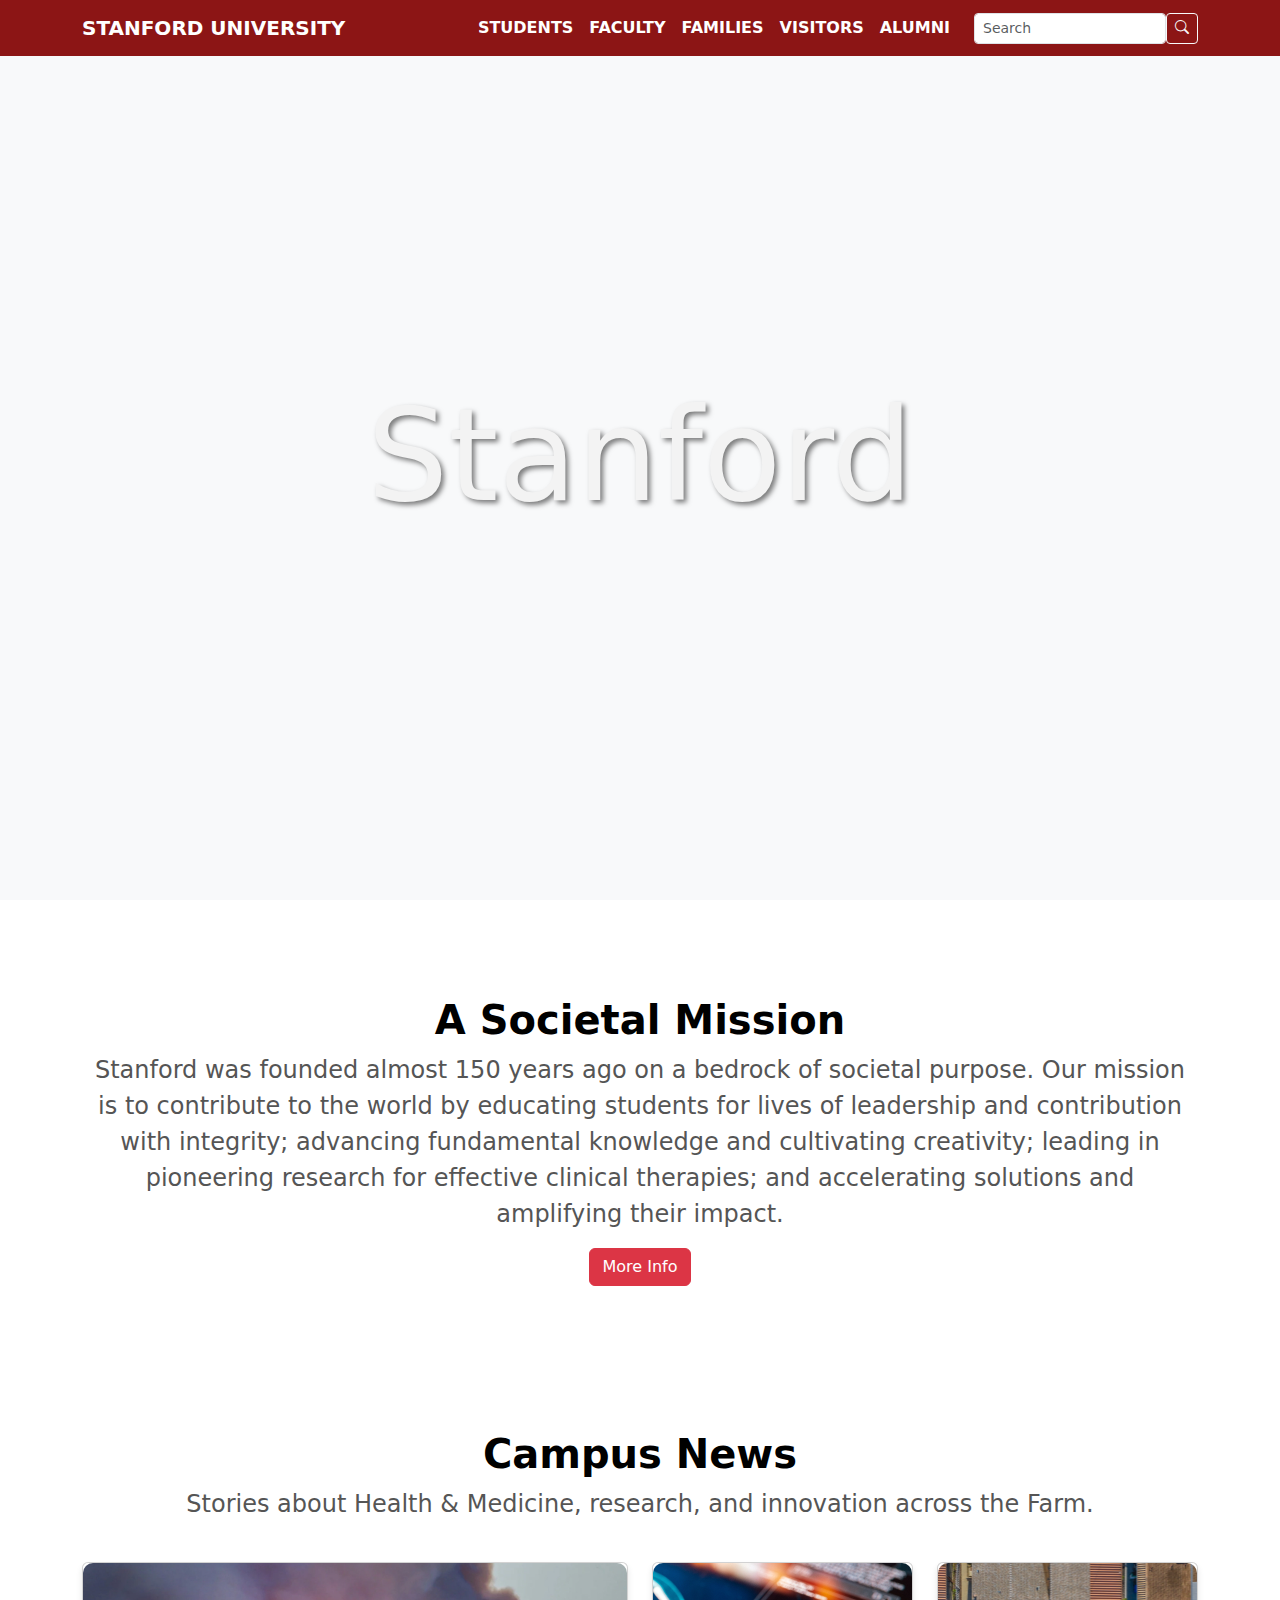
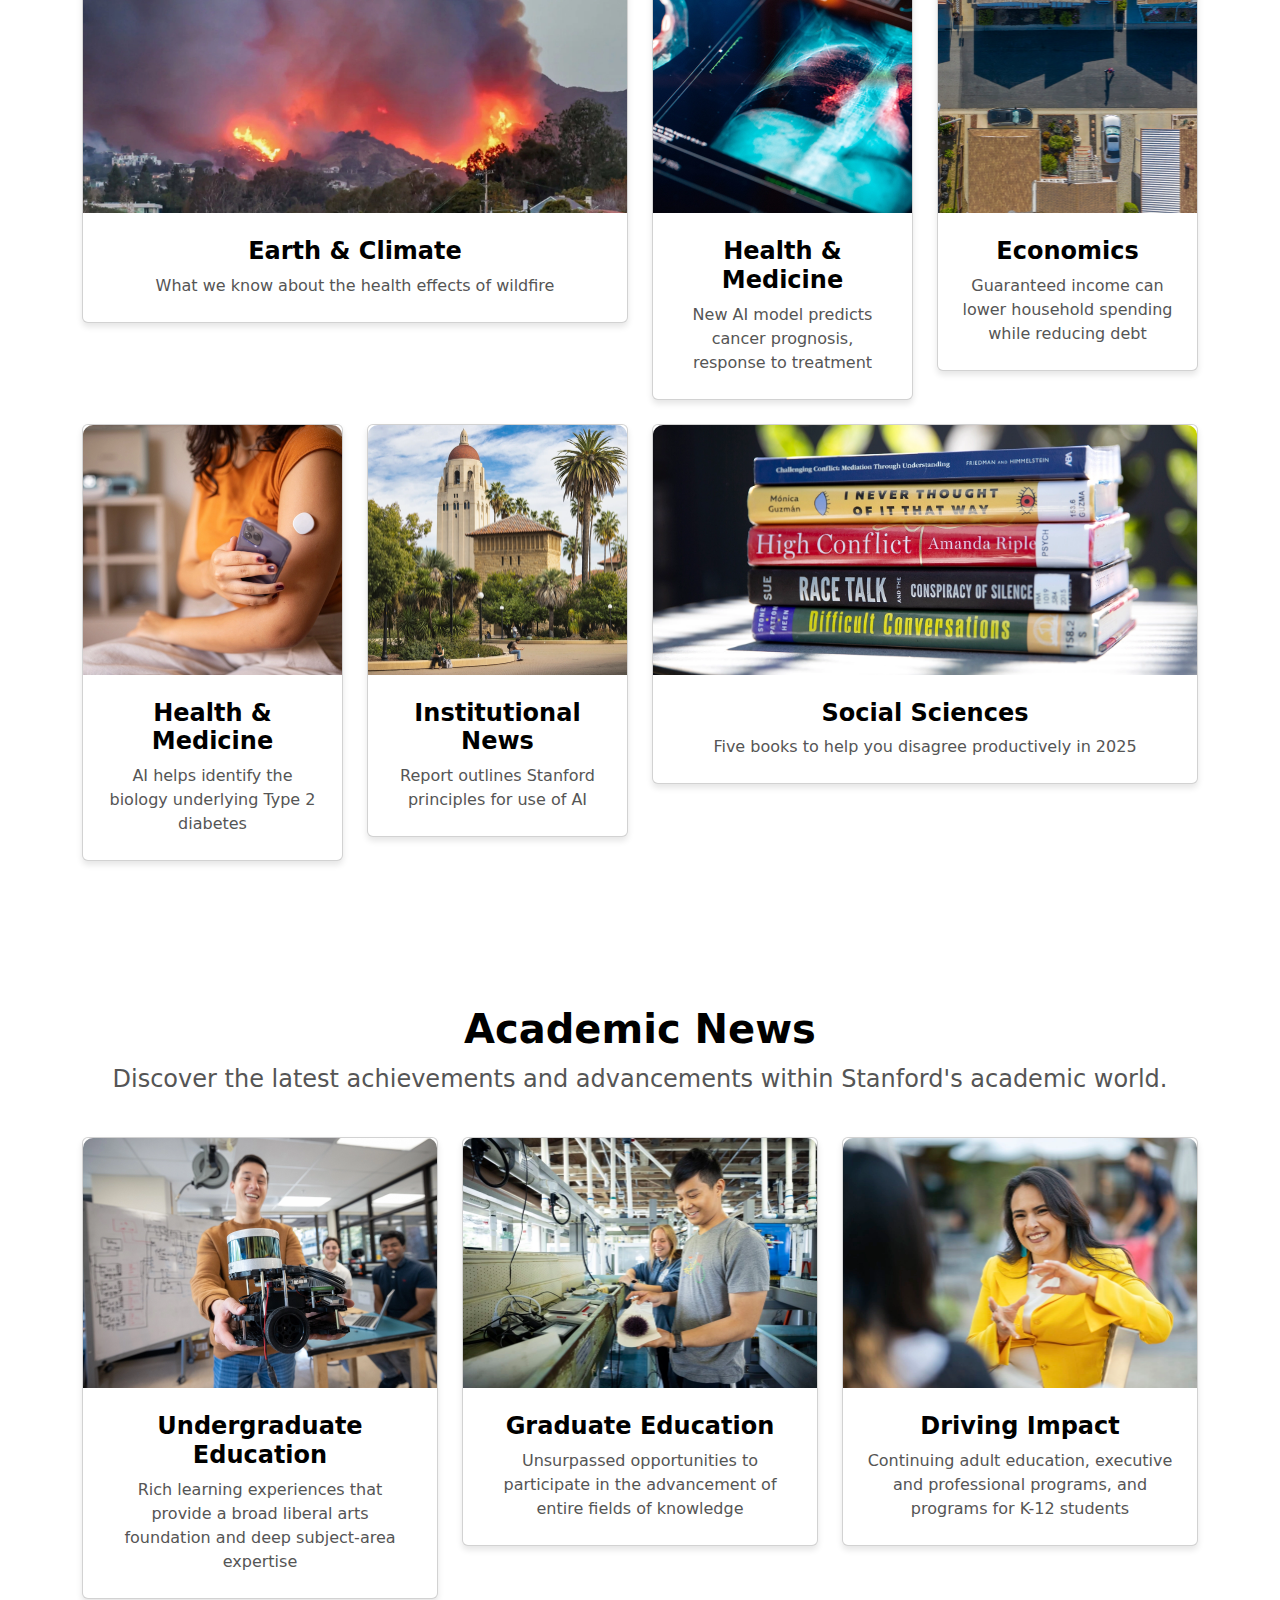
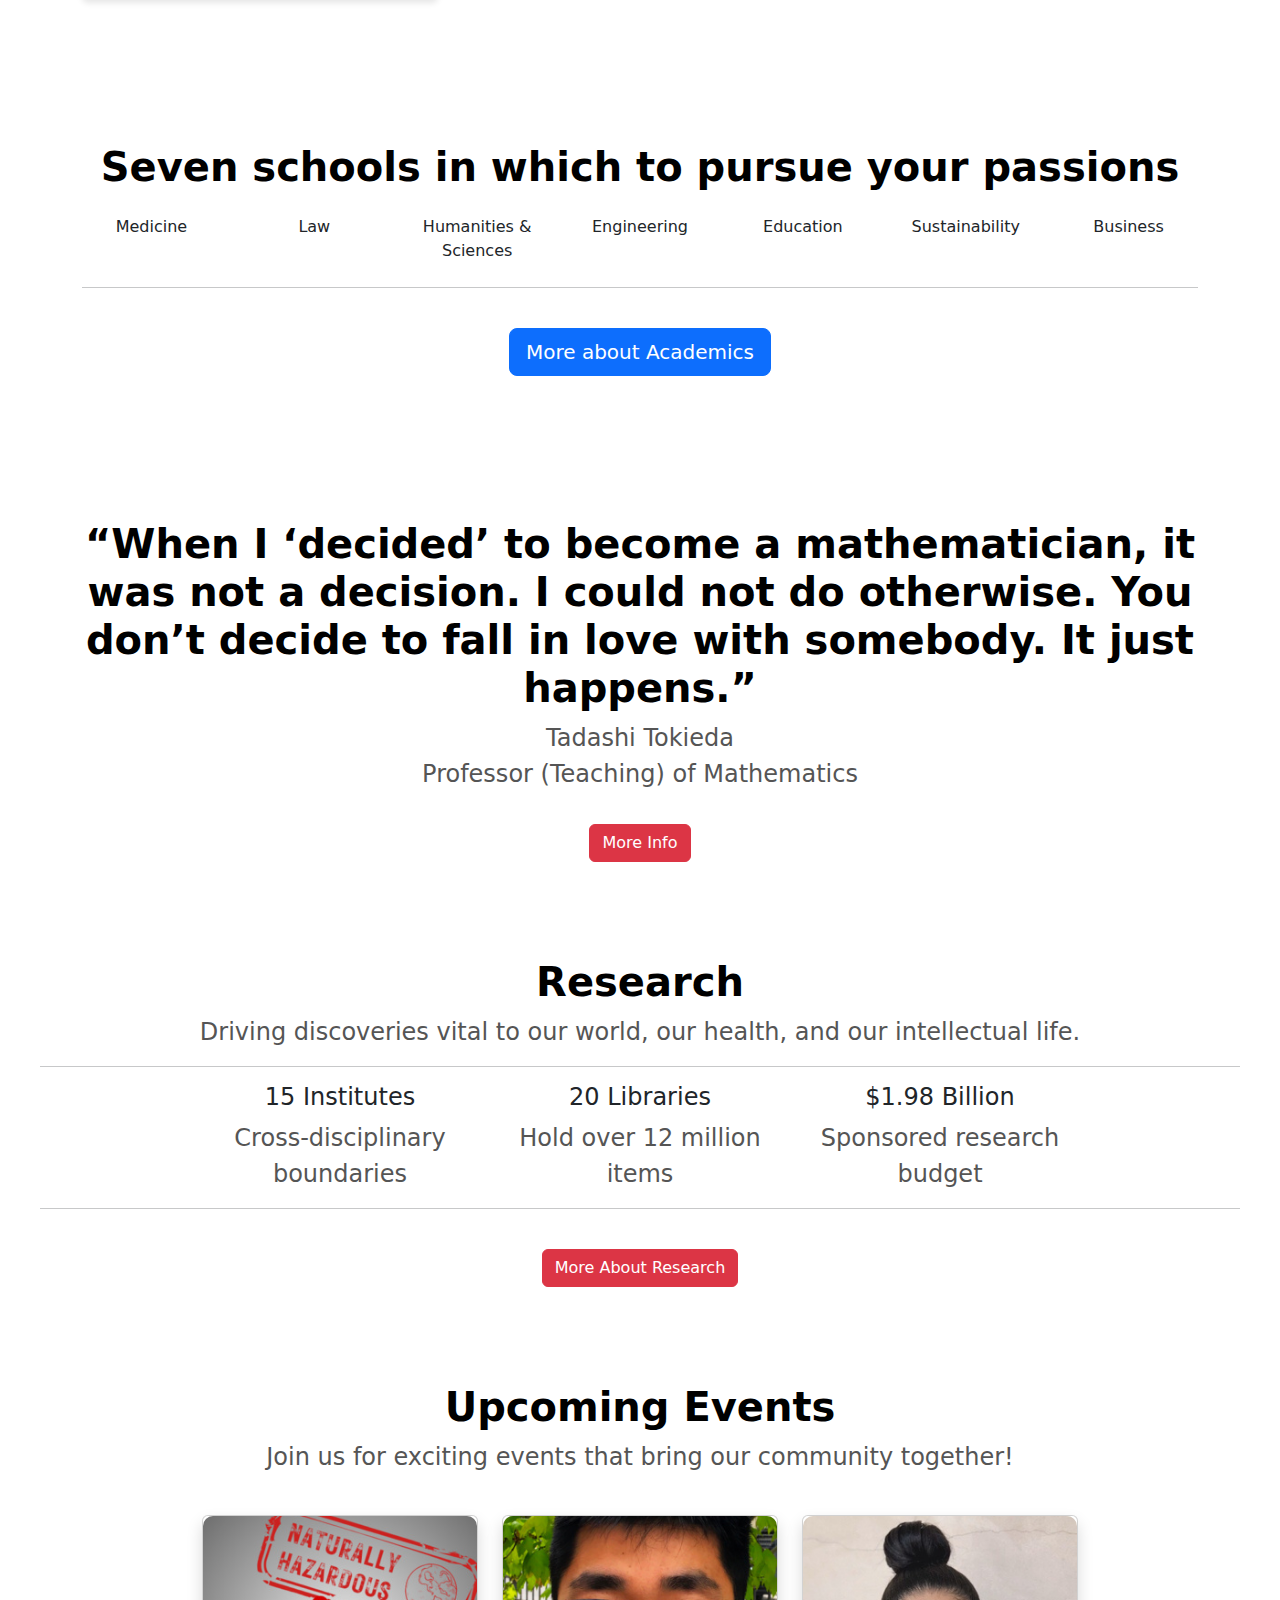
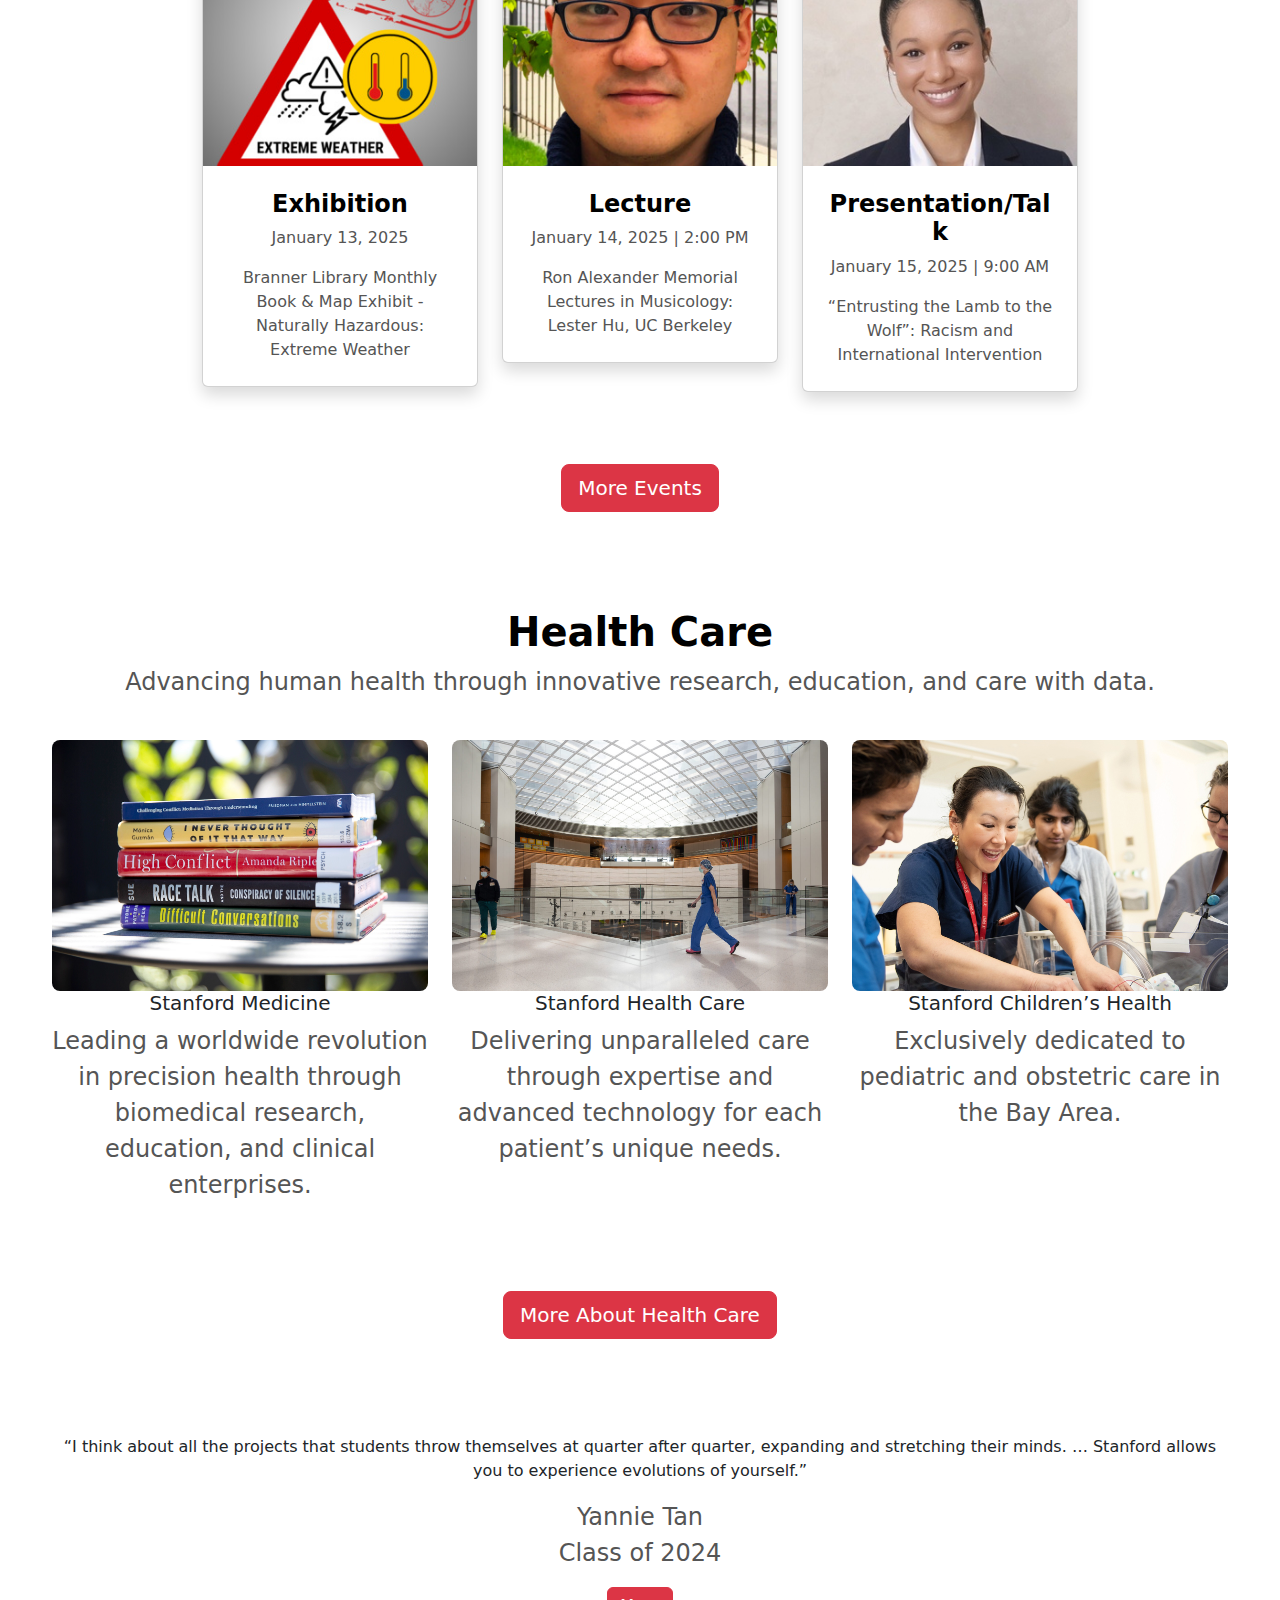
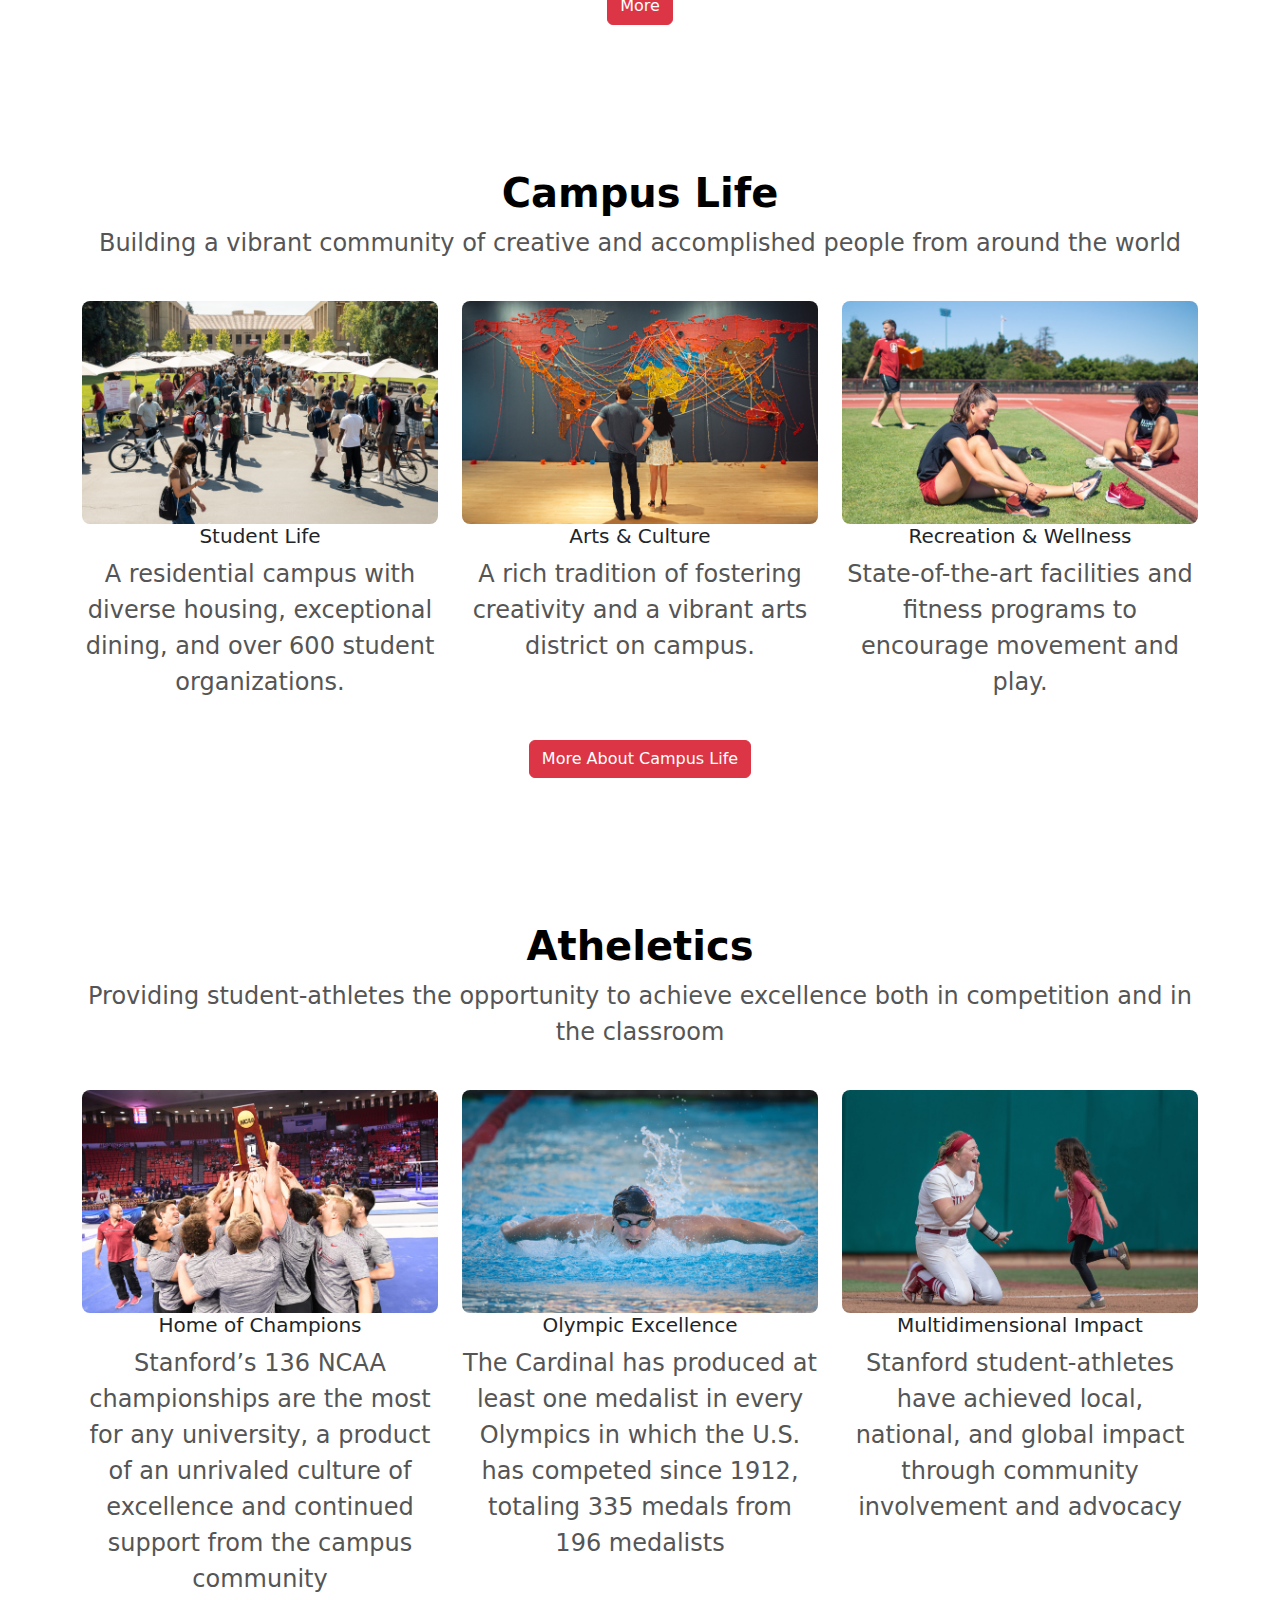
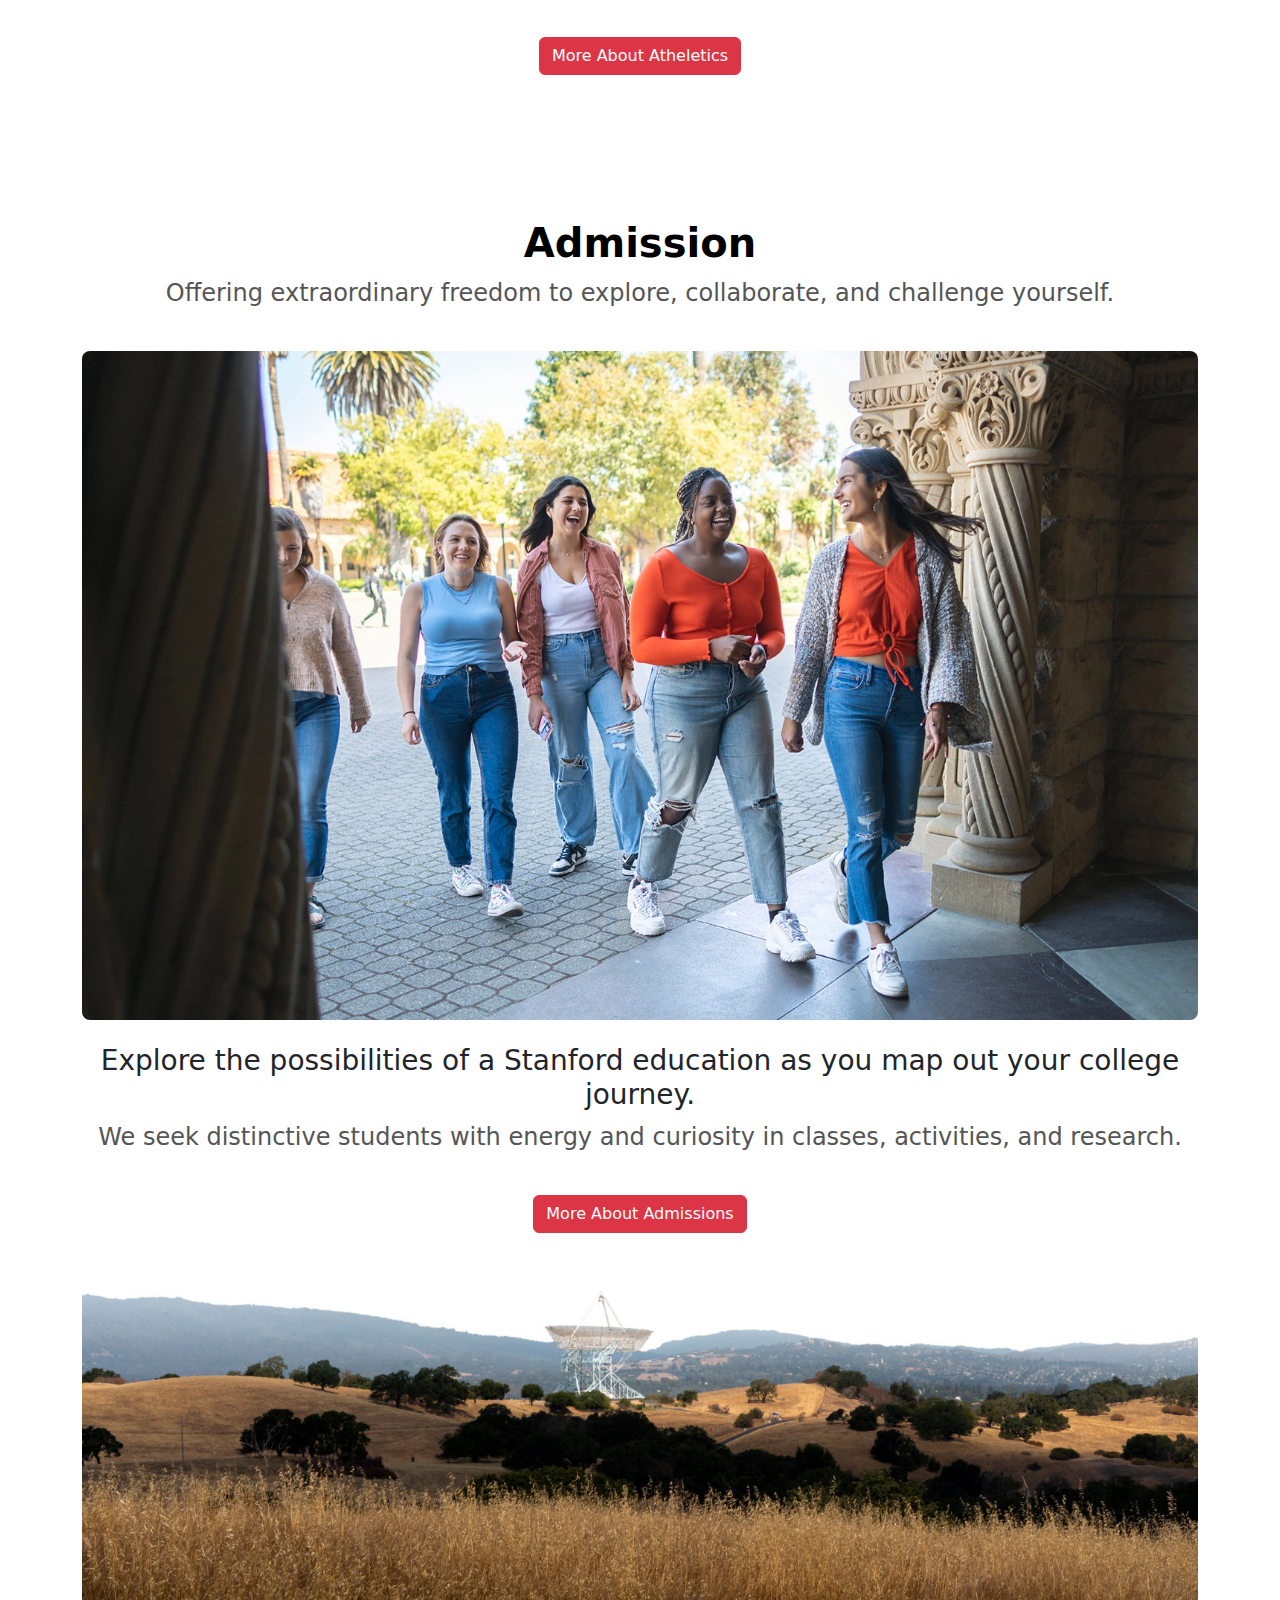
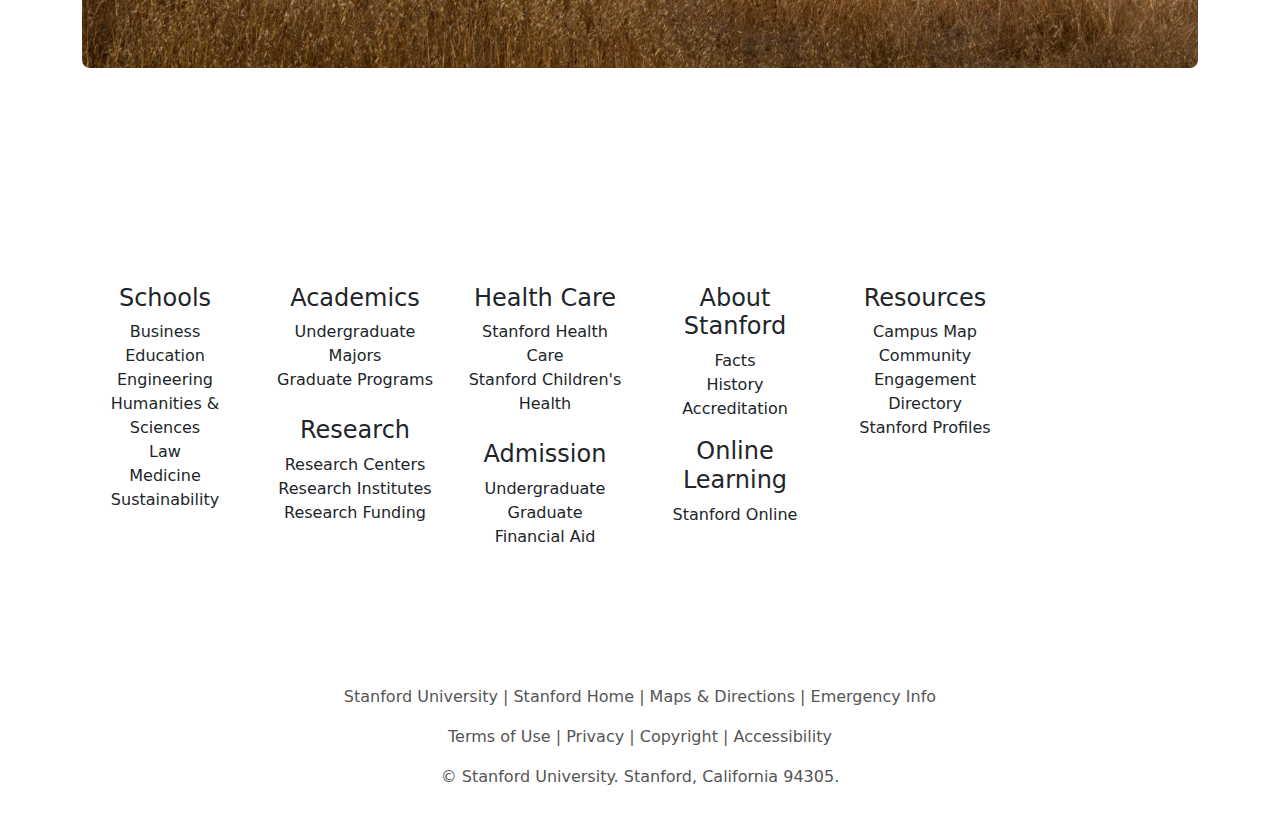
<file: index.html>
<!DOCTYPE html>
<html lang="en">
<head>
    <meta charset="UTF-8">
    <meta name="viewport" content="width=device-width, initial-scale=1.0">

    <title>Stanford University</title>
    <link rel="icon" href="PICS/hero2.png" type="image/x-icon">
    <link rel="icon" href="PICS/hero2.png" type="image/png">
    <link rel="icon" href="stanford_logo.ico" type="image/x-icon">
    <link rel="stylesheet" href="stanford.css">
    <link href="https://cdn.jsdelivr.net/npm/bootstrap@5.3.0-alpha1/dist/css/bootstrap.min.css" rel="stylesheet">
    <link href="https://cdn.jsdelivr.net/npm/bootstrap-icons/font/bootstrap-icons.css" rel="stylesheet">
</head>
<body>
    <!-- Navbar -->
    <nav class="navbar navbar-expand-lg navbar-light fixed-top" style="background-color: #8c1515;">
        <div class="container">
            <a class="navbar-brand text-white fw-bold" href="index.html">Stanford University</a>
            <button class="navbar-toggler" type="button" data-bs-toggle="collapse" data-bs-target="#navbarNav">
                <span class="navbar-toggler-icon"></span>
            </button>
            <div class="collapse navbar-collapse" id="navbarNav">
                <ul class="navbar-nav ms-auto">
                    <li class="nav-item"><a class="nav-link text-white fw-bold" href="#">Students</a></li>
                    <li class="nav-item"><a class="nav-link text-white fw-bold" href="#">Faculty</a></li>
                    <li class="nav-item"><a class="nav-link text-white fw-bold" href="#">Families</a></li>
                    <li class="nav-item"><a class="nav-link text-white fw-bold" href="#">Visitors</a></li>
                    <li class="nav-item"><a class="nav-link text-white fw-bold" href="#">Alumni</a></li>
                </ul>
                <form class="d-flex ms-3">
                    <input class="form-control form-control-sm" type="search" placeholder="Search">
                    <button class="btn btn-outline-light btn-sm" type="submit"><i class="bi bi-search"></i></button>
                </form>
            </div>
        </div>
    </nav>

    <!-- Header Section -->
    <header class="text-center py-5 bg-light">
        <div class="banner_text"></div>
        <h1>Stanford</h1>
    </header>

    <!-- Mission Section -->
    <section class="container my-5 text-center">
        <h2>A Societal Mission</h2>
        <p>Stanford was founded almost 150 years ago on a bedrock of societal purpose. Our mission is to contribute to the world by educating students for lives of leadership and contribution with integrity; advancing fundamental knowledge and cultivating creativity; leading in pioneering research for effective clinical therapies; and accelerating solutions and amplifying their impact.</p>
        <a href="#more-info" class="btn btn-danger">More Info</a>
    </section>
</body>
</html>

<!-- Campus News Section -->
<section class="container my-5 text-center">
    <h2>Campus News</h2>
    <p>Stories about Health & Medicine, research, and innovation across the Farm.</p>  <br>
    <div class="row">
                <!-- First Row -->
                <div class="col-md-6">
                    <div class="card">
                        <img src="earthnclimate.webp" class="card-img-top" alt="Earth & Climate">
                        <div class="card-body">
                            <h5 class="card-title">Earth & Climate</h5>
                            <p class="card-text">What we know about the health effects of wildfire</p>
                        </div>
                    </div>
                </div>
                <div class="col-md-3">
                    <div class="card">
                        <img src="healthnmedicine.webp" class="card-img-top" alt="Health & Medicine">
                        <div class="card-body">
                            <h5 class="card-title">Health & Medicine</h5>
                            <p class="card-text">New AI model predicts cancer prognosis, response to treatment</p>
                        </div>
                    </div>
                </div>
                <div class="col-md-3">
                    <div class="card">
                        <img src="Economics.webp" class="card-img-top" alt="Economics">
                        <div class="card-body">
                            <h5 class="card-title">Economics</h5>
                            <p class="card-text">Guaranteed income can lower household spending while reducing debt</p>
                        </div>
                    </div>
                </div>
            </div>
            <div class="row mt-4">
                <!-- Second Row -->
                <div class="col-md-3">
                    <div class="card">
                        <img src="Health & Medicine.webp" class="card-img-top" alt="Health & Medicine">
                        <div class="card-body">
                            <h5 class="card-title">Health & Medicine</h5>
                            <p class="card-text">AI helps identify the biology underlying Type 2 diabetes</p>
                        </div>
                    </div>
                </div>
                <div class="col-md-3">
                    <div class="card">
                        <img src="Institutional News.webp" class="card-img-top" alt="Institutional News">
                        <div class="card-body">
                            <h5 class="card-title">Institutional News</h5>
                            <p class="card-text">Report outlines Stanford principles for use of AI</p>
                        </div>
                    </div>
                </div>
                <div class="col-md-6">
                    <div class="card">
                        <img src="Social Sciences.webp" class="card-img-top" alt="Social Sciences">
                        <div class="card-body">
                            <h5 class="card-title">Social Sciences</h5>
                            <p class="card-text">Five books to help you disagree productively in 2025</p>
                        </div>
                    </div>
                </div>
            </div>
        </section>
        
<!-- Academic News Section -->
<section class="container my-5 text-center">
    <h2>Academic News</h2>
    <p>Discover the latest achievements and advancements within Stanford's academic world.</p>  <br>
    <div class="row">
        <!-- Academic News Stories -->
        <div class="col-md-4">
            <div class="card">
                <img src="ugedu.webp" class="card-img-top" alt="Undergraduate Education">
                <div class="card-body">
                    <h5 class="card-title">Undergraduate Education</h5>
                    <p class="card-text">Rich learning experiences that provide a broad liberal arts foundation and deep subject-area expertise</p>
                </div>
            </div>
        </div>
        <div class="col-md-4">
            <div class="card">
                <img src="geedu.webp" class="card-img-top" alt="">
                <div class="card-body">
                    <h5 class="card-title">Graduate Education</h5>
                    <p class="card-text">Unsurpassed opportunities to participate in the advancement of entire fields of knowledge</p>
                </div>
            </div>
        </div>
        <div class="col-md-4">
            <div class="card">
                <img src="Driving Impact.webp" class="card-img-top" alt="Driving Impact">
                <div class="card-body">
                    <h5 class="card-title">Driving Impact</h5>
                    <p class="card-text">Continuing adult education, executive and professional programs, and programs for K-12 students

                    </p>
                </div>
            </div>
        </div>
    </div>
</section>

<!-- Seven Schools Section -->
<section id="seven-schools" class="container my-5 text-center">
    <h2>Seven schools in which to pursue your passions</h2>
    <div class="row my-4">
        <div class="col">Medicine</div>
        <div class="col">Law</div>
        <div class="col">Humanities & Sciences</div>
        <div class="col">Engineering</div>
        <div class="col">Education</div>
        <div class="col">Sustainability</div>
        <div class="col">Business</div>
    </div>
    <hr>
    <a href="#more-academics" class="btn btn-primary btn-lg mt-4">More about Academics</a>
</section>

<!-- Quote Section -->
<section id="quote-section" class="container-fluid text-center py-5">
    <h2 class="quote-text">
        “When I ‘decided’ to become a mathematician, it was not a decision. I could not do otherwise. You don’t decide to fall in love with somebody. It just happens.”
    </h2>
    <p class="quote-author">Tadashi Tokieda <br> Professor (Teaching) of Mathematics</p>
    <a href="#more-info" class="btn btn-danger mt-3">More Info</a>
</section>


<!-- Research Section -->
<section id="research" class="container-fluid text-center py-5">
    <h2>Research</h2>
    <p>Driving discoveries vital to our world, our health, and our intellectual life.</p>
    <div class="row justify-content-center">
        <hr>
        <div class="col-md-3"><h4>15 Institutes</h4><p>Cross-disciplinary boundaries</p></div>
        <div class="col-md-3"><h4>20 Libraries</h4><p>Hold over 12 million items</p></div>
        <div class="col-md-3"><h4>$1.98 Billion</h4><p>Sponsored research budget</p></div>
        <hr>
    </div>
    <a href="#more-research" class="btn btn-danger mt-4">More About Research</a>
</section>

<!-- Upcoming Events Section -->
<section id="upcoming-events" class="container-fluid text-center py-5">
    <h2>Upcoming Events</h2>
    <p>Join us for exciting events that bring our community together!</p>
    <br>
    <div class="row justify-content-center">
        <!-- Exhibition Card -->
        <div class="col-md-3 mb-4">
            <div class="card shadow">
                <img src="exhibition.jpg" class="card-img-top img-fluid" alt="Exhibition">
                <div class="card-body text-center">
                    <h5 class="card-title">Exhibition</h5>
                    <p class="card-text">January 13, 2025</p>
                    <p class="card-text">Branner Library Monthly Book & Map Exhibit - Naturally Hazardous: Extreme Weather</p>
                </div>
            </div>
        </div>
        <!-- Lecture Card -->
        <div class="col-md-3 mb-4">
            <div class="card shadow">
                <img src="lecture1.jpg" class="card-img-top img-fluid" alt="Lecture">
                <div class="card-body text-center">
                    <h5 class="card-title">Lecture</h5>
                    <p class="card-text">January 14, 2025 | 2:00 PM</p>
                    <p class="card-text">Ron Alexander Memorial Lectures in Musicology: Lester Hu, UC Berkeley</p>
                </div>
            </div>
        </div>
        <!-- Presentation/Talk Card -->
        <div class="col-md-3 mb-4">
            <div class="card shadow">
                <img src="lecture2.jpg" class="card-img-top img-fluid" alt="Presentation/Talk">
                <div class="card-body text-center">
                    <h5 class="card-title">Presentation/Talk</h5>
                    <p class="card-text">January 15, 2025 | 9:00 AM</p>
                    <p class="card-text">“Entrusting the Lamb to the Wolf”: Racism and International Intervention</p>
                </div>
            </div>
        </div>
    </div>
    
    </div>
    <a href="#" class="btn btn-danger btn-lg mt-5">More Events</a>
</section>

<!-- Health Care Section -->
<section id="health-care" class="container-fluid py-5 text-center">
    <h2>Health Care</h2>
    <p>Advancing human health through innovative research, education, and care with data.</p>
    <br>
    <div class="row justify-content-center">
        <div class="col-md-4 mb-4">
            <img src="Social Sciences.webp" class="img-fluid" alt="Stanford Medicine">  <br>
            <h5>Stanford Medicine</h5>
            <p>Leading a worldwide revolution in precision health through biomedical research, education, and clinical enterprises.</p>
        </div>
        <div class="col-md-4 mb-4">
            <img src="SHC.jpg" class="img-fluid" alt="Stanford Health Care">  <br>
            <h5>Stanford Health Care</h5>
            <p>Delivering unparalleled care through expertise and advanced technology for each patient’s unique needs.</p>
        </div>
        <div class="col-md-4 mb-4">
            <img src="SCH.webp" class="img-fluid" alt="Stanford Children's Health">  <br>
            <h5>Stanford Children’s Health</h5>
            <p>Exclusively dedicated to pediatric and obstetric care in the Bay Area.</p>
        </div>
    </div>
    <a href="#" class="btn btn-danger btn-lg mt-5">More About Health Care</a>
</section>

<!-- Full Background Section -->
<section id="full-background" class="container-fluid text-center py-5">
    <div class="quote-container">
    <blockquote>“I think about all the projects that students throw themselves at quarter after quarter, expanding and stretching their minds. … Stanford allows you to experience evolutions of yourself.”</blockquote>
    <p>Yannie Tan<br>Class of 2024</p>
    <a href="#" class="btn btn-danger">More</a></div>
</section>

<!-- Campus Life Section -->
<section id="campus-life" class="container my-5 text-center">
    <h2>Campus Life</h2>
    <p>Building a vibrant community of creative and accomplished people from around the world</p>  <br>
    <div class="row">
        <div class="col-md-4">
            <img src="studentlife.jpg" class="img-fluid" alt="Student Life">  <br>
            <h5>Student Life</h5>
            <p>A residential campus with diverse housing, exceptional dining, and over 600 student organizations.</p>
        </div>
        <div class="col-md-4">
            <img src="artnculture.jpg" class="img-fluid" alt="Arts & Culture">  <br>
            <h5>Arts & Culture</h5>
            <p>A rich tradition of fostering creativity and a vibrant arts district on campus.</p>
        </div>
        <div class="col-md-4">
            <img src="recreation.jpg" class="img-fluid" alt="Recreation & Wellness">  <br>
            <h5>Recreation & Wellness</h5>
            <p>State-of-the-art facilities and fitness programs to encourage movement and play.</p>
        </div>
    </div>
    <a href="#more-campus-life" class="btn btn-danger mt-4">More About Campus Life</a>
</section>

<!-- Atheletics Section -->
<section id="atheletics" class="container my-5 text-center">
    <h2>Atheletics</h2>
    <p>Providing student-athletes the opportunity to achieve excellence both in competition and in the classroom</p>  <br>
    <div class="row">
        <div class="col-md-4">
            <img src="HOC.jpg" class="img-fluid" alt="Home of Champions">  <br>
            <h5>Home of Champions</h5>
            <p>Stanford’s 136 NCAA championships are the most for any university, a product of an unrivaled culture of excellence and continued support from the campus community</p>
        </div>
        <div class="col-md-4">
            <img src="OE.webp" class="img-fluid" alt="Olympic Excellence">
            <h5>Olympic Excellence</h5>
            <p>The Cardinal has produced at least one medalist in every Olympics in which the U.S. has competed since 1912, totaling 335 medals from 196 medalists</p>  <br>
        </div>
        <div class="col-md-4">
            <img src="MI.jpg" class="img-fluid" alt="Multidimensional Impact">
            <h5>Multidimensional Impact</h5>
            <p>Stanford student-athletes have achieved local, national, and global impact through community involvement and advocacy</p>  <br>
        </div>
    </div>
    <a href="#more-atheletics" class="btn btn-danger mt-4">More About Atheletics</a>
</section>

<!-- Admission Section -->
<section id="admission" class="container my-5 text-center">
    <h2>Admission</h2>
    <p>Offering extraordinary freedom to explore, collaborate, and challenge yourself.</p>
    <img src="admission.webp" class="img-fluid my-4" alt="Stanford Admission">
    <h3>Explore the possibilities of a Stanford education as you map out your college journey.</h3>
    <p>We seek distinctive students with energy and curiosity in classes, activities, and research.</p>
    <a href="#more-admissions" class="btn btn-danger mt-4">More About Admissions</a>
    <img src="last.jpg" class="img-fluid my-4" alt="Stanford Admission">
    

    <!-- Social Media Icons -->
    <div class="mt-5">
        <a href="https://www.facebook.com" target="_blank" class="social-icon"><i class="fa fa-facebook-official"></i></a>
        <a href="https://www.twitter.com" target="_blank" class="social-icon"><i class="fa fa-twitter-square"></i></a>
        <a href="https://www.instagram.com" target="_blank" class="social-icon"><i class="fa fa-instagram"></i></a>
        <a href="https://www.linkedin.com" target="_blank" class="social-icon"><i class="fa fa-linkedin-square"></i></a>
    </div>
</section>

<!-- Schools Section -->
<section id="schools" class="container my-5">
    <div class="row">
        <!-- Column 1 -->
        <div class="col-12 col-sm-6 col-md-2">
            <h4>Schools</h4>
            <ol class="list-unstyled">
                <li>Business</li>
                <li>Education</li>
                <li>Engineering</li>
                <li>Humanities & Sciences</li>
                <li>Law</li>
                <li>Medicine</li>
                <li>Sustainability</li>
            </ol>
        </div>
        <!-- Column 2 -->
        <div class="col-12 col-sm-6 col-md-2">
            <h4>Academics</h4>
            <ol class="list-unstyled">
                <li>Undergraduate Majors</li>
                <li>Graduate Programs</li>
                <br>
                <h4>Research</h4>
                <ol class="list-unstyled">
                    <li>Research Centers</li>
                    <li>Research Institutes</li>
                    <li>Research Funding</li>
                </ol>
            </ol>
        </div>
        <!-- Column 3 -->
        <div class="col-12 col-sm-6 col-md-2">
            <h4>Health Care</h4>
            <ol class="list-unstyled">
                <li>Stanford Health Care</li>
                <li>Stanford Children's Health</li>  
                <br>
                <h4>Admission</h4>
                <ul class="list-unstyled">
                    <li>Undergraduate</li>
                    <li>Graduate</li>
                    <li>Financial Aid</li>
                </ul>
            </ol>
        </div>
        <!-- Column 4 -->
        <div class="col-12 col-sm-6 col-md-2">
            <h4>About Stanford</h4>
            <ul class="list-unstyled">
                <li>Facts</li>
                <li>History</li>
                <li>Accreditation</li>
            </ul>
            <h4>Online Learning</h4>
            <ol class="list-unstyled">
                <li>Stanford Online</li>
            </ol> 
        </div>
        <!-- Column 5 --> 
        <div class="col-12 col-sm-6 col-md-2">
            <h4>Resources</h4>
            <ol class="list-unstyled">
                <li>Campus Map</li>
                <li>Community Engagement</li>
                <li>Directory</li>
                <li>Stanford Profiles</li>
            </ol>
        </div>   
    </div>
</section>

<!-- Footer Section -->
<footer id="footer" class="text-center py-4">
    <p>Stanford University | Stanford Home | Maps & Directions | Emergency Info</p>
    <p>Terms of Use | Privacy | Copyright | Accessibility</p>
    <p>© Stanford University. Stanford, California 94305.</p>
</footer>
</file>
<file: stanford.css>
/* Header */
header {
    background: url('https://www.stanford.edu/wp-content/uploads/2023/10/Hero-3-2-1499x997.jpg') no-repeat center center fixed;
    background-size: cover;
    height: 100vh;
    color: rgb(227, 213, 213);
    text-align: center;
    display: flex;
    justify-content: center;
    align-items: center;
}

header h1 {
    font-size: 6rem;
    font-weight: normal;
    text-shadow: 3px 3px 5px rgba(0, 0, 0, 0.5);
}


/* General Body and Layout */
body {
    font-family: 'Helvetica Neue', Arial, sans-serif;
    color: #333;
    background-color: #f8f8f8;
    margin: 0;
    padding: 0;
}

/* Navbar */
.navbar {
    background-color: #8c1515;
}

.navbar a {
    color: #fff !important;
    font-weight: bold;
    text-transform: uppercase;
}

.navbar a:hover {
    color: #ffcc00;
}

.navbar-toggler-icon {
    background-color: #fff;
}

.navbar-brand {
    font-size: 1.8rem;
    font-weight: bold;
}

.navbar .navbar-nav .nav-link {
    padding: 0.5rem 1.5rem;
}

/* Header Section */
header {
    background-color: #fff;
    color: #f3f3f3;
    padding: 100px 0;
    text-align: center;
}

header h1 {
    font-size: 8rem;
    margin-top: 20px;
}

/* Mission Section */
section h2, .card-title {
    font-size: 2.5rem;
    font-weight: 700;
    color: black;
}

section p, .card-text {
    font-size: 1.5rem;
    color: #555;
}

.btn-danger {
    background-color: #8c1515;
    border-color: #8c1515;
    color: #fff;
}

.btn-danger:hover {
    background-color: #b22222;
}

/* General Body and Layout */
body {
    font-family: 'Helvetica Neue', Arial, sans-serif;
    color: #333;
    background-color: #f8f8f8;
    margin: 0;
    padding: 0;
}

/* Campus News Section */
.card {
    .card {
        border: none;
        border-radius: 10px;
        box-shadow: 0 4px 8px black;
        margin-bottom: 20px;
    }
    
    .card-img-top {
        height: 200px;
        object-fit: cover;
        border-radius: 10px 10px 0 0;
    }
    
    .card-body {
        padding: 1.5rem;
    }
    
    .card-title {
        font-size: 1.5rem;
        font-weight: bold;
        color: black;
    }
    
    .card-text {
        font-size: 1rem;
        color: #555;
    }
    
    /* Adjust image height for larger cards */
    .col-md-6 .card-img-top {
        height: 300px;
    }
    
    .row {
        margin: 0;
    }
    
    @media (max-width: 768px) {
        .card-img-top {
            height: 180px;
        }
        .col-md-6 .card-img-top {
            height: 250px;
        }
    }
    
/* Academic Section */
.card-img-top {
    height: 250px;
}

.card-body {
    padding: 1.5rem;
}

.card-title {
    font-size: 1.5rem;
    font-weight: bold;
    color: black;
}

.card-text {
    font-size: 1rem;
    color: #555;
}

/* Layout Adjustments */
.row {
    margin-top: 20px;
}

.container {
    max-width: 1200px;
    padding-left: 15px;
    padding-right: 15px;
}

@media (max-width: 768px) {
    section h2 {
        font-size: 2rem;
    }

    section p {
        font-size: 1rem;
    }

    .card-img-top {
        height: 200px;
    }

    .card-body {
        padding: 1rem;
    }

    .container {
        padding-left: 10px;
        padding-right: 10px;
    }
}

/* Responsive Design */
@media (max-width: 768px) {
    .navbar-nav { text-align: center; }
    .navbar-nav .nav-item { margin-bottom: 10px; }
    .card-img-top { height: 180px; }
    .form-control { width: 100%; }
}

@media (max-width: 576px) {
    header h1 { font-size: 3rem; }
    section h2 { font-size: 2rem; }
    .btn-danger { font-size: 1rem; padding: 0.5rem 1.5rem; }
}

/* Seven Schools Section */
#seven-schools {
    background-color: #f8f9fa;
    padding: 60px 0;
    text-align: center;
}

#seven-schools h2 {
    font-size: 2rem;
    margin-bottom: 20px;
}

/* School Names with Separator */
#seven-schools .row {
    display: flex;
    justify-content: center;
    align-items: center;
    flex-wrap: wrap;
}

.school-item {
    font-size: 1.2rem;
    font-weight: bold;
    color: #248dd3;
    margin: 0 0px; /* Space between the schools */
}

/* Add line separator between the items */


.school-item:hover {
    cursor: pointer;
}

.btn-primary {
    background-color: #d9534f;
    border-color: #d9534f;
    padding: 12px 30px;
    font-size: 1.2rem;
    text-transform: uppercase;
    border-radius: 50px;
}

.btn-primary:hover {
    background-color: #c9302c;
    border-color: #c9302c;
}
/* Quote Section Background */
#quote-section {
     background-image: url('PICS/quote.webp'); 
     background-size: cover; /* Ensures the image covers the entire section */
     background-position: center; /* Centers the image */
     background-attachment: fixed; /* Makes the background fixed while scrolling (optional) */
     color: white; /* Adjusts text color to ensure readability */
     padding: 80px 20px; /* Adds some padding for better spacing */
    }
    
    #quote-section .quote-text {
        font-size: 2rem;
        font-weight: bold;
        margin-bottom: 20px;
    }
    
    #quote-section .quote-author {
        font-size: 1.2rem;
        font-style: italic;
        margin-bottom: 30px;
    }
    
    #quote-section .btn-danger {
        font-size: 1rem;
        padding: 10px 20px;
    }
}
    /* General Styles */
body {
    font-family: 'Helvetica Neue', Arial, sans-serif;
    color: #333;
    background-color: #f8f8f8;
    margin: 0;
    padding: 0;
}

h2, h3, h5 {
    color: #8c1515; /* Stanford Cardinal Red */
    font-weight: bold;
}

p {
    color: #555;
    font-size: 1rem;
}

img {
    border-radius: 8px;
}

/* Section Styling */
section {
    padding: 3rem 1rem;
    text-align: center;
}

.container-fluid {
    max-width: 1200px;
    margin: 0 auto;
}

.row {
    margin: 0 auto;
}

.btn-danger {
    background-color: #8c1515;
    border: none;
    color: #fff;
    padding: 0.5rem 1.5rem;
    border-radius: 25px;
    font-weight: bold;
}

.btn-danger:hover {
    background-color: #b22222;
}

/* Card Layouts */
.card {
    border: none;
    border-radius: 10px;
    box-shadow: 0 4px 6px rgba(0, 0, 0, 0.1);
    overflow: hidden;
    transition: transform 0.2s;
}

.card:hover {
    transform: scale(1.03);
}

.card-img-top {
    height: 200px;
    object-fit: cover;
}

.card-body {
    padding: 1rem;
}

.card-title {
    font-size: 1.25rem;
}

.card-text {
    color: #555;
    font-size: 0.9rem;
}

/* Responsive Design */
@media (max-width: 768px) {
    h2 {
        font-size: 1.8rem;
    }

    p {
        font-size: 0.9rem;
    }

    .card-img-top {
        height: 180px;
    }
}

@media (max-width: 576px) {
    h2 {
        font-size: 1.5rem;
    }

    .btn-danger {
        padding: 0.5rem 1rem;
        font-size: 0.9rem;
    }
}
</file>
